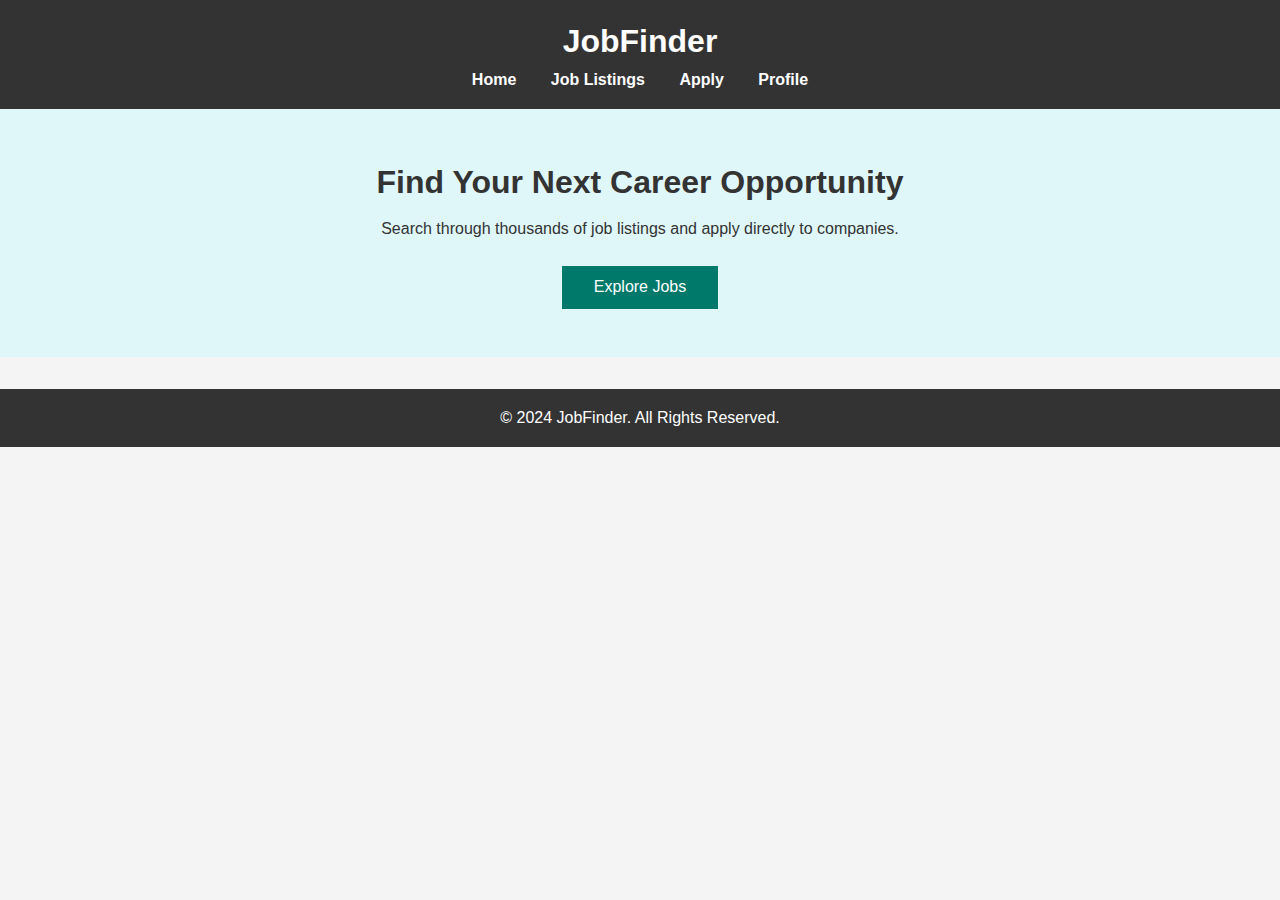
<file: index.html>
<!DOCTYPE html>
<html lang="en">
<head>
    <meta charset="UTF-8">
    <meta name="viewport" content="width=device-width, initial-scale=1.0">
    <title>Job Application Platform</title>
    <link rel="stylesheet" href="styles.css">
</head>
<body>
    <header>
        <div class="logo">
            <h1>JobFinder</h1>
        </div>
        <nav>
            <ul>
                <li><a href="index.html">Home</a></li>
                <li><a href="job-listings.html">Job Listings</a></li>
                <li><a href="apply.html">Apply</a></li>
                <li><a href="profile.html">Profile</a></li>
            </ul>
        </nav>
    </header>

    <section class="hero">
        <h2>Find Your Next Career Opportunity</h2>
        <p>Search through thousands of job listings and apply directly to companies.</p>
        <button onclick="window.location.href='job-listings.html'">Explore Jobs</button>
    </section>

    <footer>
        <p>&copy; 2024 JobFinder. All Rights Reserved.</p>
    </footer>

    <script src="script.js"></script>
</body>
</html>
</file>
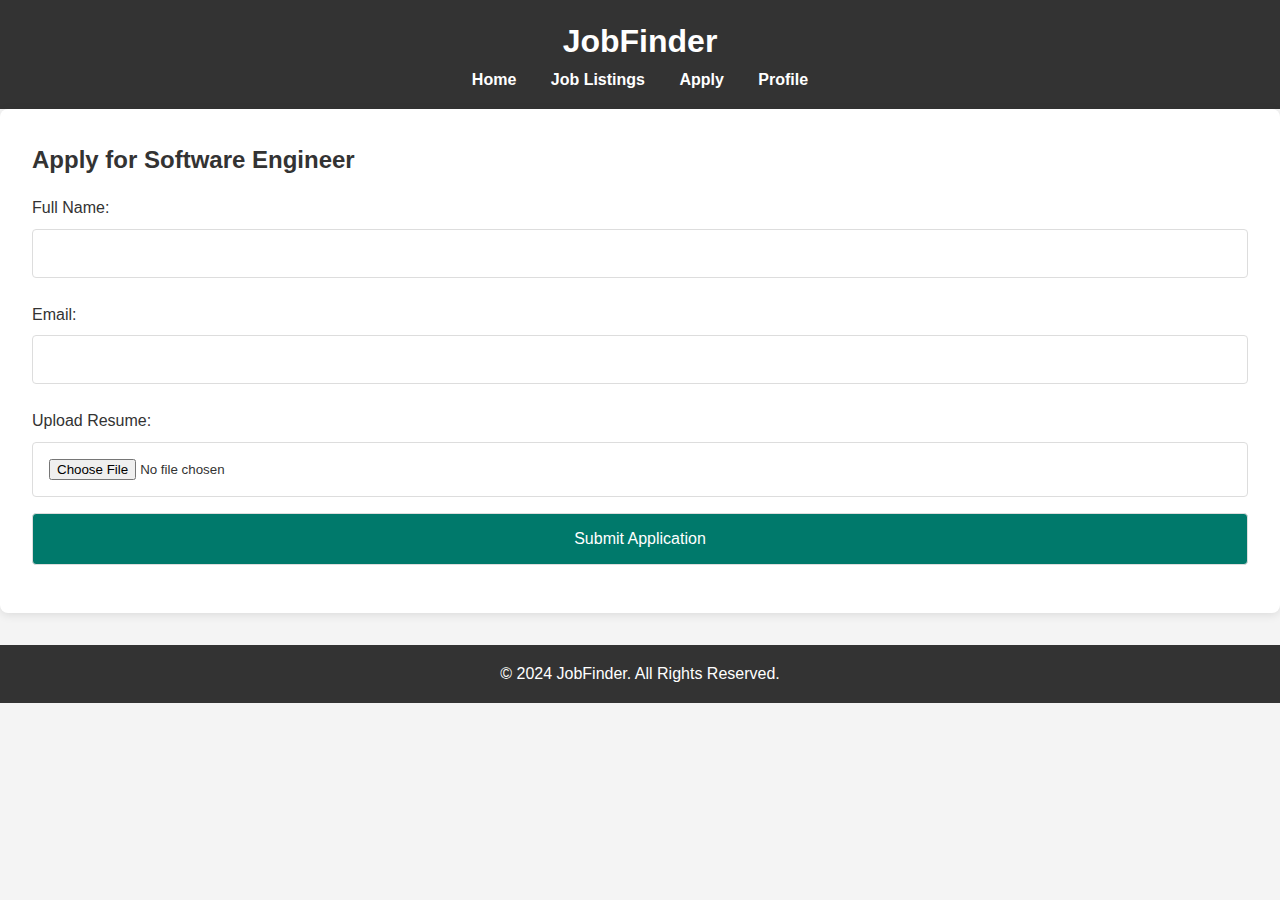
<file: apply.html>
<!DOCTYPE html>
<html lang="en">
<head>
    <meta charset="UTF-8">
    <meta name="viewport" content="width=device-width, initial-scale=1.0">
    <title>Job Application</title>
    <link rel="stylesheet" href="styles.css">
</head>
<body>
    <header>
        <div class="logo">
            <h1>JobFinder</h1>
        </div>
        <nav>
            <ul>
                <li><a href="index.html">Home</a></li>
                <li><a href="job-listings.html">Job Listings</a></li>
                <li><a href="apply.html">Apply</a></li>
                <li><a href="profile.html">Profile</a></li>
            </ul>
        </nav>
    </header>

    <section class="application-form">
        <h2>Apply for Software Engineer</h2>
        <form id="applicationForm">
            <label for="name">Full Name:</label>
            <input type="text" id="name" name="name" required>

            <label for="email">Email:</label>
            <input type="email" id="email" name="email" required>

            <label for="resume">Upload Resume:</label>
            <input type="file" id="resume" name="resume" required>

            <button type="submit">Submit Application</button>
        </form>
    </section>

    <footer>
        <p>&copy; 2024 JobFinder. All Rights Reserved.</p>
    </footer>

    <script src="script.js"></script>
</body>
</html>
</file>
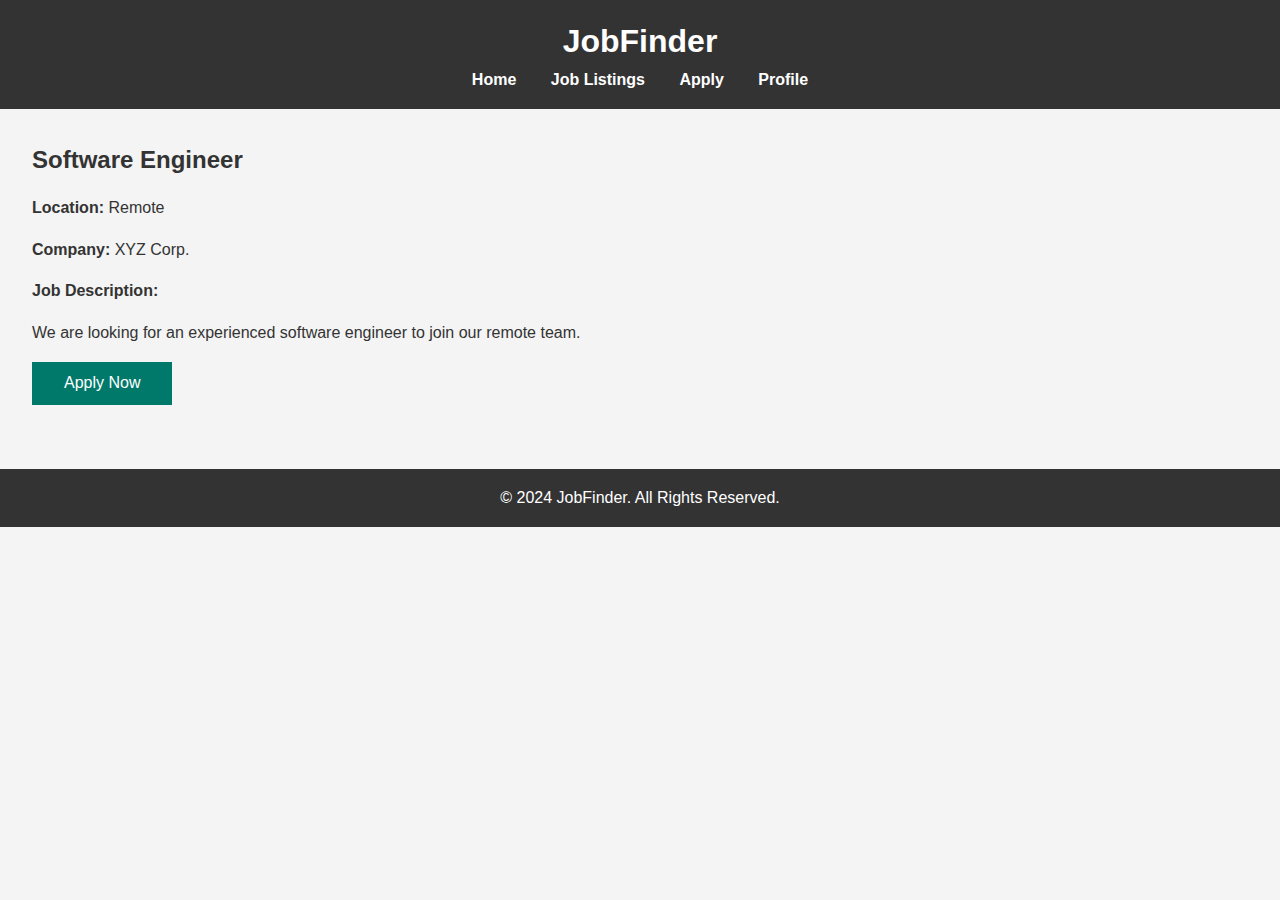
<file: job-details.html>
<!DOCTYPE html>
<html lang="en">
<head>
    <meta charset="UTF-8">
    <meta name="viewport" content="width=device-width, initial-scale=1.0">
    <title>Job Details</title>
    <link rel="stylesheet" href="styles.css">
</head>
<body>
    <header>
        <div class="logo">
            <h1>JobFinder</h1>
        </div>
        <nav>
            <ul>
                <li><a href="index.html">Home</a></li>
                <li><a href="job-listings.html">Job Listings</a></li>
                <li><a href="apply.html">Apply</a></li>
                <li><a href="profile.html">Profile</a></li>
            </ul>
        </nav>
    </header>

    <section class="job-details">
        <h2>Software Engineer</h2>
        <p><strong>Location:</strong> Remote</p>
        <p><strong>Company:</strong> XYZ Corp.</p>
        <p><strong>Job Description:</strong></p>
        <p>We are looking for an experienced software engineer to join our remote team.</p>
        <button onclick="window.location.href='apply.html'">Apply Now</button>
    </section>

    <footer>
        <p>&copy; 2024 JobFinder. All Rights Reserved.</p>
    </footer>

    <script src="script.js"></script>
</body>
</html>
</file>
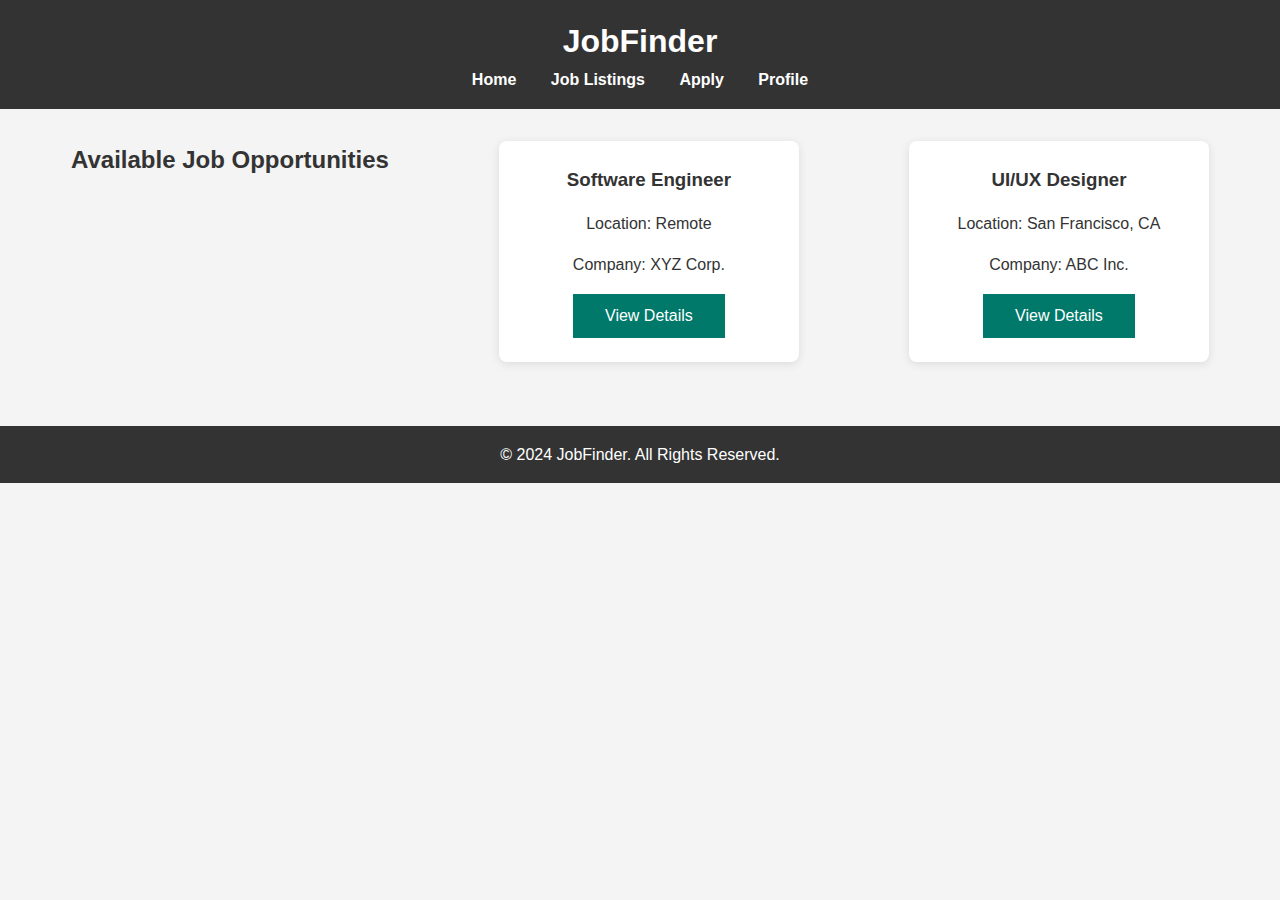
<file: job-listings.html>
<!DOCTYPE html>
<html lang="en">
<head>
    <meta charset="UTF-8">
    <meta name="viewport" content="width=device-width, initial-scale=1.0">
    <title>Job Listings</title>
    <link rel="stylesheet" href="styles.css">
</head>
<body>
    <header>
        <div class="logo">
            <h1>JobFinder</h1>
        </div>
        <nav>
            <ul>
                <li><a href="index.html">Home</a></li>
                <li><a href="job-listings.html">Job Listings</a></li>
                <li><a href="apply.html">Apply</a></li>
                <li><a href="profile.html">Profile</a></li>
            </ul>
        </nav>
    </header>

    <section class="job-listings">
        <h2>Available Job Opportunities</h2>
        <div class="job">
            <h3>Software Engineer</h3>
            <p>Location: Remote</p>
            <p>Company: XYZ Corp.</p>
            <button onclick="window.location.href='job-details.html'">View Details</button>
        </div>
        <div class="job">
            <h3>UI/UX Designer</h3>
            <p>Location: San Francisco, CA</p>
            <p>Company: ABC Inc.</p>
            <button onclick="window.location.href='job-details.html'">View Details</button>
        </div>
    </section>

    <footer>
        <p>&copy; 2024 JobFinder. All Rights Reserved.</p>
    </footer>

    <script src="script.js"></script>
</body>
</html>
</file>
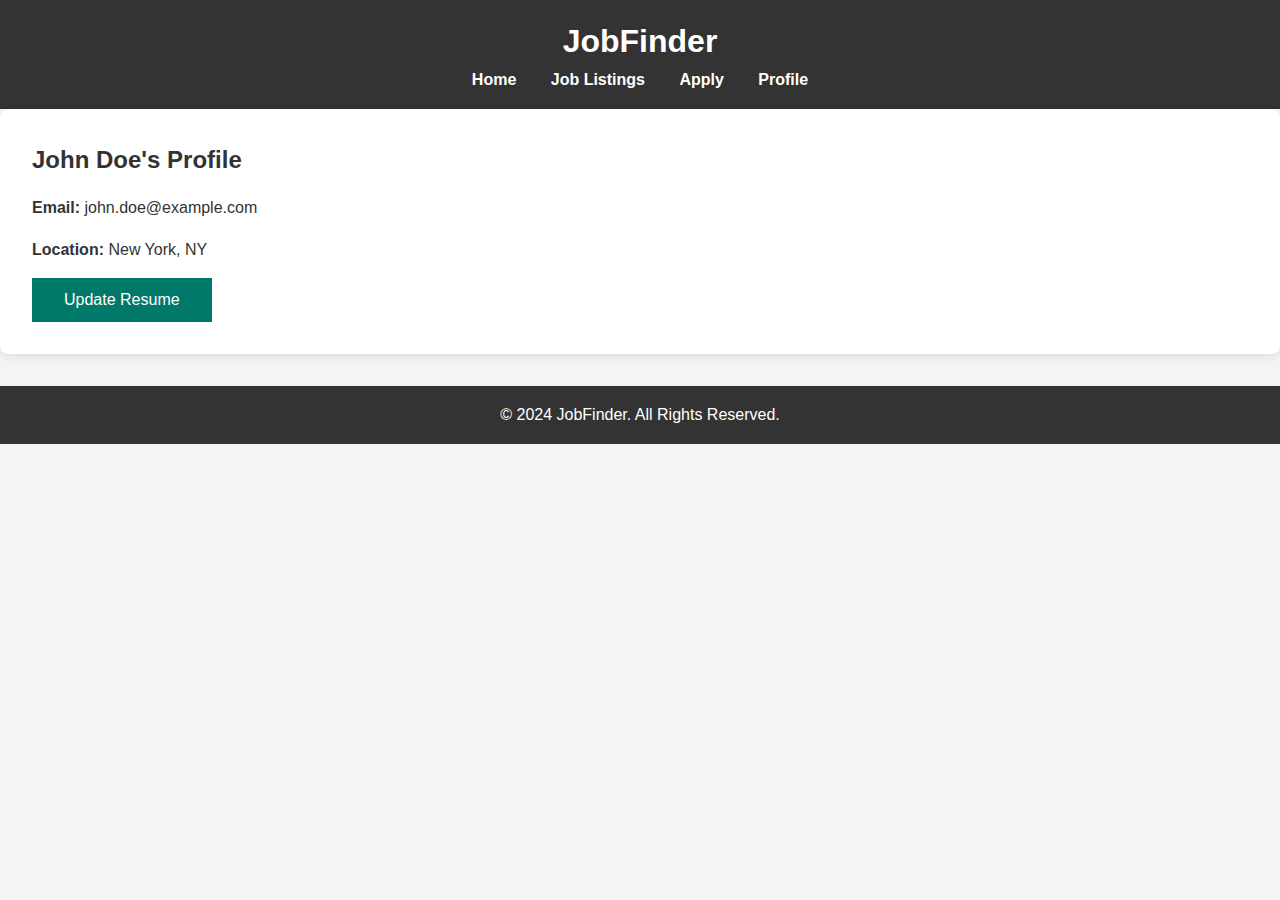
<file: profile.html>
<!DOCTYPE html>
<html lang="en">
<head>
    <meta charset="UTF-8">
    <meta name="viewport" content="width=device-width, initial-scale=1.0">
    <title>User Profile</title>
    <link rel="stylesheet" href="styles.css">
</head>
<body>
    <header>
        <div class="logo">
            <h1>JobFinder</h1>
        </div>
        <nav>
            <ul>
                <li><a href="index.html">Home</a></li>
                <li><a href="job-listings.html">Job Listings</a></li>
                <li><a href="apply.html">Apply</a></li>
                <li><a href="profile.html">Profile</a></li>
            </ul>
        </nav>
    </header>

    <section class="user-profile">
        <h2>John Doe's Profile</h2>
        <p><strong>Email:</strong> john.doe@example.com</p>
        <p><strong>Location:</strong> New York, NY</p>
        <button onclick="window.location.href='apply.html'">Update Resume</button>
    </section>

    <footer>
        <p>&copy; 2024 JobFinder. All Rights Reserved.</p>
    </footer>

    <script src="script.js"></script>
</body>
</html>
</file>
<file: styles.css>
/* Global styles */
* {
    margin: 0;
    padding: 0;
    box-sizing: border-box;
}

body {
    font-family: Arial, sans-serif;
    line-height: 1.6;
    background-color: #f4f4f4;
    color: #333;
}

a {
    text-decoration: none;
    color: inherit;
}

header {
    background-color: #333;
    color: white;
    padding: 1rem;
    text-align: center;
}

header nav ul {
    list-style: none;
    padding: 0;
}

header nav ul li {
    display: inline;
    margin: 0 15px;
}

header nav ul li a {
    color: white;
    font-weight: bold;
}

/* Hero section */
.hero {
    text-align: center;
    padding: 3rem 2rem;
    background-color: #e0f7fa;
}

.hero h2 {
    font-size: 2rem;
    margin-bottom: 0.5rem;
}

.hero p {
    font-size: 1rem;
    margin-bottom: 1.5rem;
}

.hero button {
    padding: 0.8rem 2rem;
    background-color: #00796b;
    color: white;
    font-size: 1rem;
    border: none;
    cursor: pointer;
}

.hero button:hover {
    background-color: #004d40;
}

/* Job Listings */
.job-listings {
    padding: 2rem;
    display: flex;
    flex-wrap: wrap;
    justify-content: space-around;
    gap: 2rem;
}

.job {
    background-color: white;
    padding: 1.5rem;
    border-radius: 8px;
    box-shadow: 0 2px 10px rgba(0, 0, 0, 0.1);
    width: 100%;
    max-width: 300px;
    text-align: center;
}

.job h3 {
    margin-bottom: 1rem;
}

.job p {
    margin-bottom: 1rem;
}

.job button {
    padding: 0.8rem 2rem;
    background-color: #00796b;
    color: white;
    font-size: 1rem;
    border: none;
    cursor: pointer;
}

.job button:hover {
    background-color: #004d40;
}

/* Job Details */
.job-details {
    padding: 2rem;
}

.job-details h2 {
    margin-bottom: 1rem;
}

.job-details p {
    margin-bottom: 1rem;
}

.job-details button {
    padding: 0.8rem 2rem;
    background-color: #00796b;
    color: white;
    font-size: 1rem;
    border: none;
    cursor: pointer;
}

.job-details button:hover {
    background-color: #004d40;
}

/* Application Form */
.application-form {
    padding: 2rem;
    background-color: white;
    border-radius: 8px;
    box-shadow: 0 2px 10px rgba(0, 0, 0, 0.1);
}

.application-form h2 {
    margin-bottom: 1rem;
}

.application-form label {
    display: block;
    margin: 0.5rem 0;
}

.application-form input,
.application-form button {
    width: 100%;
    padding: 1rem;
    margin-bottom: 1rem;
    border: 1px solid #ddd;
    border-radius: 4px;
}

.application-form button {
    background-color: #00796b;
    color: white;
    font-size: 1rem;
    cursor: pointer;
}

.application-form button:hover {
    background-color: #004d40;
}

/* Profile Page */
.user-profile {
    padding: 2rem;
    background-color: white;
    border-radius: 8px;
    box-shadow: 0 2px 10px rgba(0, 0, 0, 0.1);
}

.user-profile h2 {
    margin-bottom: 1rem;
}

.user-profile p {
    margin-bottom: 1rem;
}

.user-profile button {
    padding: 0.8rem 2rem;
    background-color: #00796b;
    color: white;
    font-size: 1rem;
    border: none;
    cursor: pointer;
}

.user-profile button:hover {
    background-color: #004d40;
}

/* Footer */
footer {
    text-align: center;
    padding: 1rem;
    background-color: #333;
    color: white;
    margin-top: 2rem;
}

/* Responsive Design */
@media (max-width: 768px) {
    .hero h2 {
        font-size: 1.5rem;
    }

    .job-listings {
        flex-direction: column;
        align-items: center;
    }

    .job {
        width: 100%;
        max-width: none;
    }

    .hero button {
        font-size: 1rem;
    }

    .application-form input,
    .application-form button {
        font-size: 0.9rem;
    }

    .user-profile button {
        font-size: 0.9rem;
    }
}

@media (max-width: 480px) {
    header {
        padding: 1rem;
    }

    header nav ul li {
        display: block;
        margin: 10px 0;
    }

    .hero h2 {
        font-size: 1.2rem;
    }

    .hero p {
        font-size: 0.9rem;
    }

    .hero button {
        font-size: 0.9rem;
    }

    .job-listings {
        padding: 1rem;
    }

    .job {
        width: 100%;
        margin-bottom: 1.5rem;
    }

    .job button {
        font-size: 0.9rem;
    }

    .application-form input,
    .application-form button {
        font-size: 0.9rem;
    }

    .user-profile button {
        font-size: 0.9rem;
    }
}
</file>
